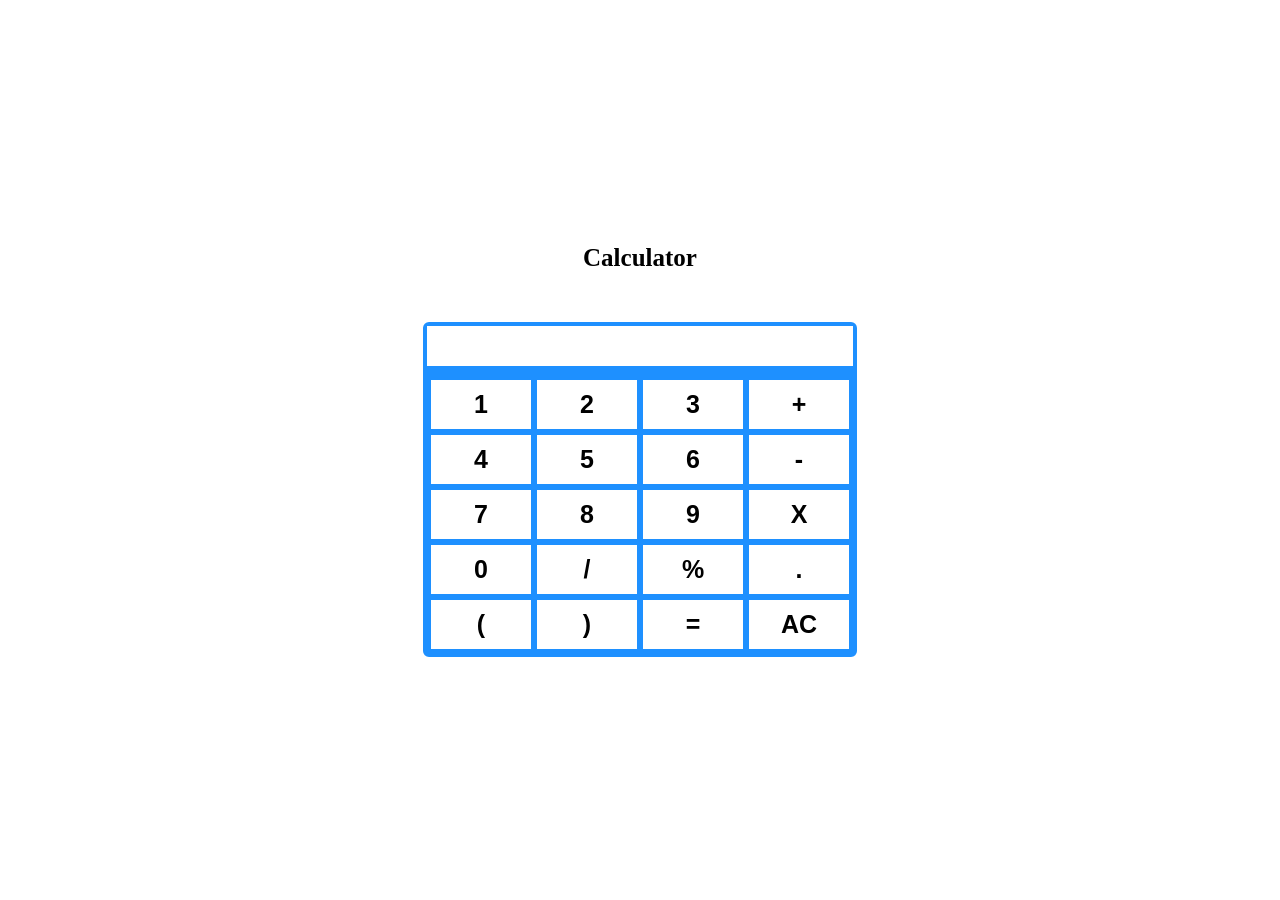
<file: calculator_app/index.html>
<!DOCTYPE html>
<html lang="en">
<head>
    <meta charset="UTF-8">
    <meta http-equiv="X-UA-Compatible" content="IE=edge">
    <meta name="viewport" content="width=device-width, initial-scale=1.0">
    <style>
        *{
            margin: 0;
            padding: 0;
            font-weight: bolder;
            font-size: 25px;
        }

        body{
            height: 100vh;
            display: flex;
            flex-direction: column;
            justify-content: center;
            align-items: center;
        }
        h1{
            margin-bottom: 50px;
        }

        .container{
            display: flex;
            justify-content: center;
            align-items: center;
            flex-direction: column;
            background-color: dodgerblue;
            border: 4px solid dodgerblue;
            border-radius: 6px;
        }

        input{
            display: block;
            width: 100%;
            height: 40px;
            border: none;
            text-align: end;
            font-size: 30px;
            padding: 10px;
            box-sizing: border-box;
            margin-bottom: 10px;
        }

        input:focus{
            outline: none;
        }

        button{
            display: flex;
            align-items: center;
            justify-content: center;
            background-color: white;
            border: none;
            padding: 10px 20px;
            cursor: pointer;
            margin: 2px;
            width: 100px;
        }
    </style>
    <title>Calculator</title>
</head>
<body>
    <h1>Calculator</h1>
    <div class="container">
        <input type="text" id="output-screen">
        <table>
            <tr>
                <td><button>1</button></td>
                <td><button>2</button></td>
                <td><button>3</button></td>
                <td><button>+</button></td>
            </tr>
            <tr>
                <td><button>4</button></td>
                <td><button>5</button></td>
                <td><button>6</button></td>
                <td><button>-</button></td>
            </tr>
            <tr>
                <td><button>7</button></td>
                <td><button>8</button></td>
                <td><button>9</button></td>
                <td><button>X</button></td>
            </tr>
            <tr>
                <td><button>0</button></td>
                <td><button>/</button></td>
                <td><button>%</button></td>
                <td><button>.</button></td>
            </tr>
            <tr>
                <td><button>(</button></td>
                <td><button>)</button></td>
                <td><button>=</button></td>
                <td><button>AC</button></td>
            </tr>
        </table>
    </div>
</body>
    <script src="app.js"></script>
</html>
</file>
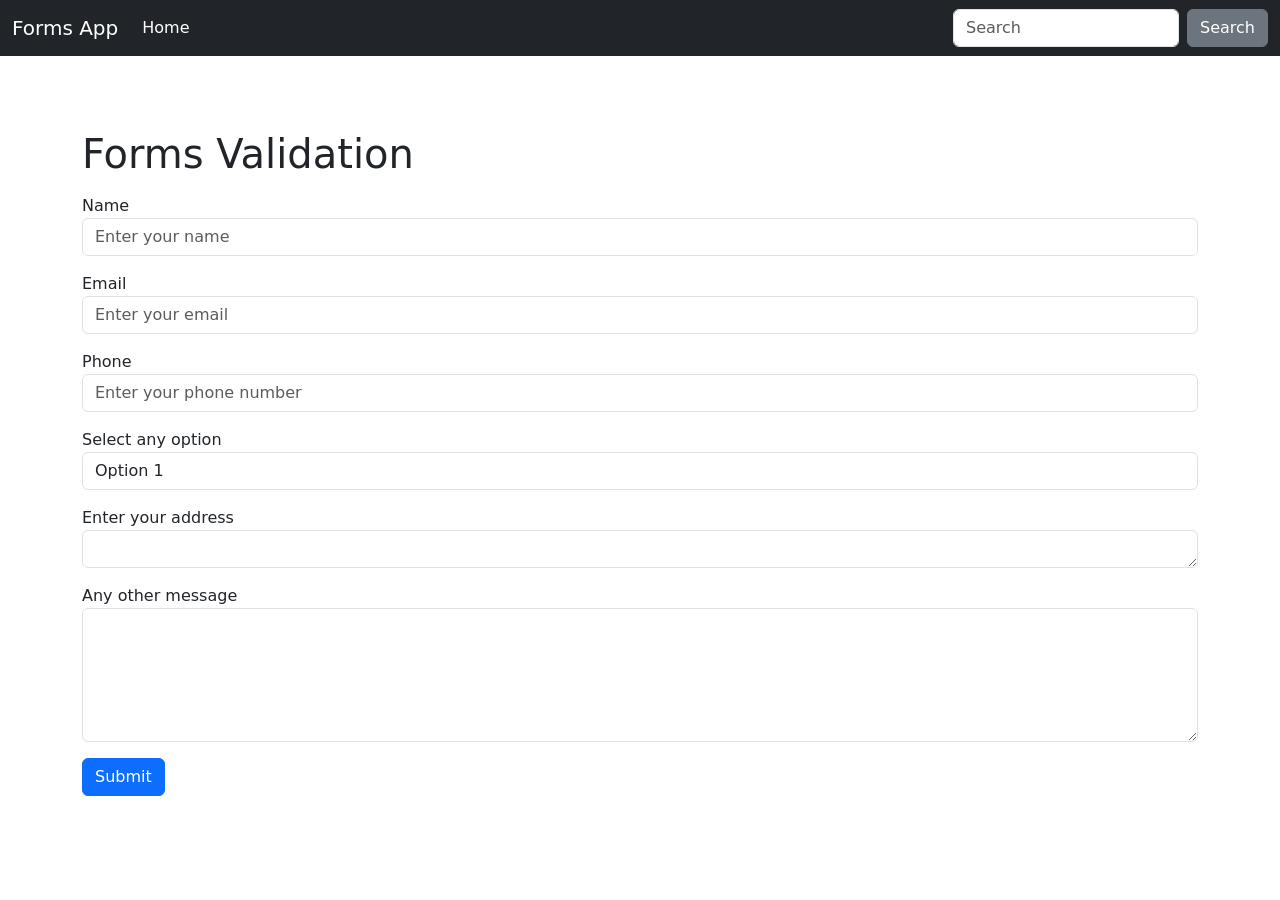
<file: forms_app/index.html>
<!DOCTYPE html>
<html lang="en">
<head>
    <meta charset="UTF-8">
    <meta http-equiv="X-UA-Compatible" content="IE=edge">
    <meta name="viewport" content="width=device-width, initial-scale=1.0">
    <link href="https://cdn.jsdelivr.net/npm/bootstrap@5.1.3/dist/css/bootstrap.min.css" rel="stylesheet" integrity="sha384-1BmE4kWBq78iYhFldvKuhfTAU6auU8tT94WrHftjDbrCEXSU1oBoqyl2QvZ6jIW3" crossorigin="anonymous">
    <title>Forms Validation Website</title>
</head>
<body>
    <nav class="navbar navbar-expand-lg navbar-dark bg-dark">
        <div class="container-fluid">
          <a class="navbar-brand" href="#">Forms App</a>
          <button class="navbar-toggler" type="button" data-bs-toggle="collapse" data-bs-target="#navbarSupportedContent" aria-controls="navbarSupportedContent" aria-expanded="false" aria-label="Toggle navigation">
            <span class="navbar-toggler-icon"></span>
          </button>
          <div class="collapse navbar-collapse" id="navbarSupportedContent">
            <ul class="navbar-nav me-auto mb-2 mb-lg-0">
              <li class="nav-item">
                <a class="nav-link active" aria-current="page" href="#">Home</a>
              </li>
            </ul>
            <form class="d-flex">
              <input class="form-control me-2" type="search" placeholder="Search" aria-label="Search">
              <button class="btn btn-secondary" type="submit">Search</button>
            </form>
          </div>
        </div>
    </nav>

    <div id="success" class="alert alert-success alert-dismissible fade" role="alert">
        <strong>Success!</strong> Your form has been submitted succesfully!
        <button type="button" class="btn-close" data-bs-dismiss="alert" aria-label="Close"></button>
    </div>

    <div class="container my-3">
        <h1>Forms Validation</h1>
        <form>
            <div class="form-group my-3">
              <label for="name">Name</label>
              <input type="text" class="form-control" id="name" placeholder="Enter your name">
              <p id="nameError"></p>
            </div>
            <div class="form-group my-3">
                <label for="name">Email</label>
                <input type="email" class="form-control" id="email" placeholder="Enter your email">
                <p id="emailError"></p>
            </div>
            <div class="form-group my-3">
                <label for="phone">Phone</label>
                <input type="text" class="form-control" id="phone" placeholder="Enter your phone number">
                <p id="phoneError"></p>
            </div>
            <div class="form-group">
              <label for="exampleFormControlSelect1">Select any option</label>
              <select class="form-control" id="select">
                <option>Option 1</option>
                <option>Option 2</option>
                <option>Option 3</option>
                <option>Option 4</option>
                <option>Option 5</option>
              </select>
            </div>
            <div class="form-group my-3">
              <label for="address">Enter your address</label>
              <textarea class="form-control" id="address" rows="1"></textarea>
            </div>
            <div class="form-group my-3">
              <label for="message">Any other message</label>
              <textarea class="form-control" id="message" rows="5"></textarea>
            </div>
            <button id="submit" class="btn btn-primary">Submit</button>
        </form>
    </div>
</body>
    <script src="https://cdn.jsdelivr.net/npm/bootstrap@5.1.3/dist/js/bootstrap.bundle.min.js" integrity="sha384-ka7Sk0Gln4gmtz2MlQnikT1wXgYsOg+OMhuP+IlRH9sENBO0LRn5q+8nbTov4+1p" crossorigin="anonymous"></script>
    <script src="app.js"></script>
</html>
</file>
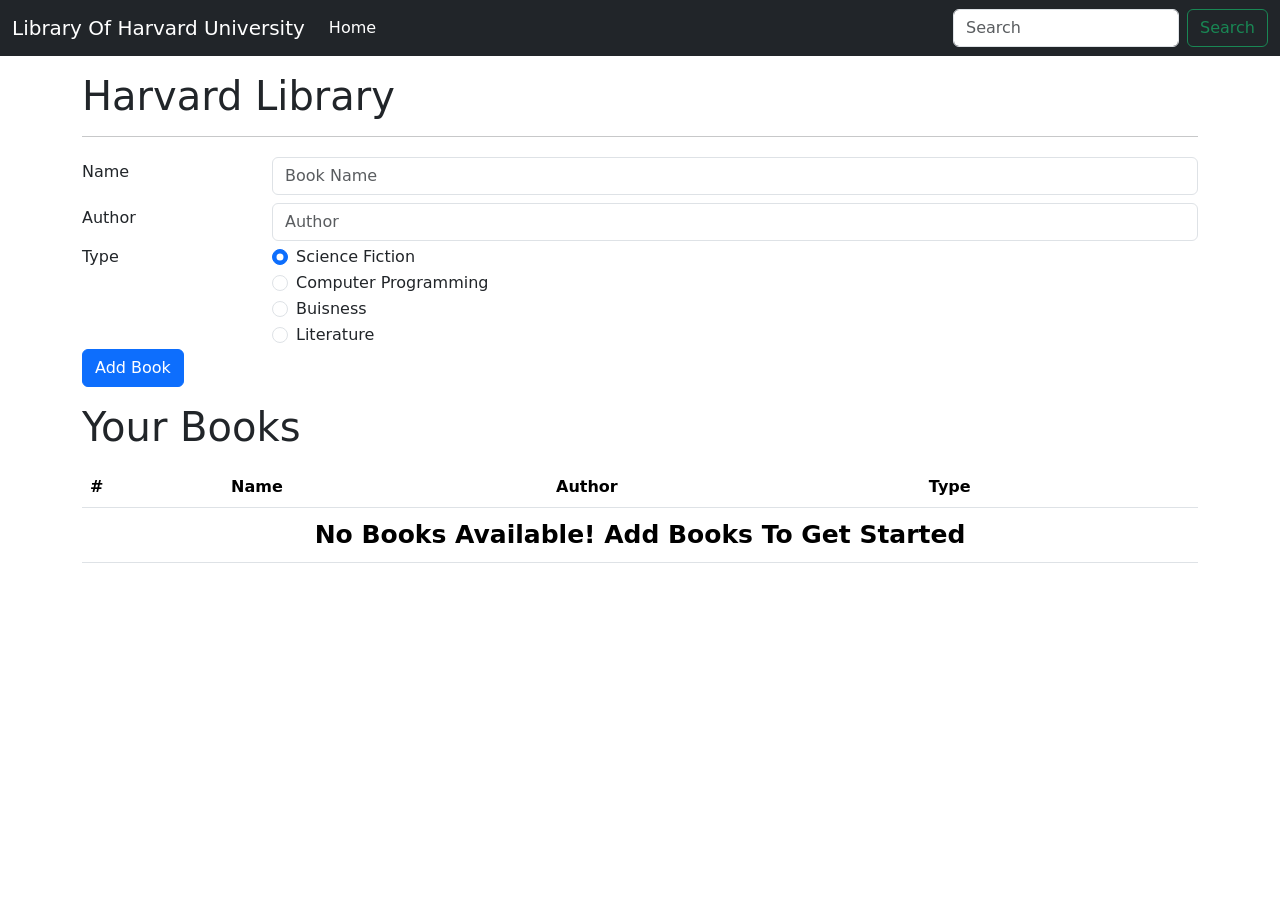
<file: library_app/index.html>
<!DOCTYPE html>
<html lang="en">
<head>
    <meta charset="UTF-8">
    <meta http-equiv="X-UA-Compatible" content="IE=edge">
    <meta name="viewport" content="width=device-width, initial-scale=1.0">
    <link href="https://cdn.jsdelivr.net/npm/bootstrap@5.1.3/dist/css/bootstrap.min.css" rel="stylesheet" integrity="sha384-1BmE4kWBq78iYhFldvKuhfTAU6auU8tT94WrHftjDbrCEXSU1oBoqyl2QvZ6jIW3" crossorigin="anonymous">
    <title>Library Website</title>
</head>
<body>
    <nav class="navbar navbar-expand-lg navbar-dark bg-dark">
        <div class="container-fluid">
          <a class="navbar-brand" href="#">Library Of Harvard University</a>
          <button class="navbar-toggler" type="button" data-bs-toggle="collapse" data-bs-target="#navbarSupportedContent" aria-controls="navbarSupportedContent" aria-expanded="false" aria-label="Toggle navigation">
            <span class="navbar-toggler-icon"></span>
          </button>
          <div class="collapse navbar-collapse" id="navbarSupportedContent">
            <ul class="navbar-nav me-auto mb-2 mb-lg-0">
              <li class="nav-item">
                <a class="nav-link active" aria-current="page" href="#">Home</a>
              </li>
            </ul>
            <form class="d-flex">
              <input class="form-control me-2" id="search-txt" type="search" placeholder="Search" aria-label="Search">
              <button class="btn btn-outline-success" type="submit">Search</button>
            </form>
          </div>
        </div>
    </nav>

    <div class="alert alert-danger alert-dismissible fade show d-none" id="charAlert" role="alert">
        <strong>Name And Author Must Be More Than 3 Digits Long!</strong> You should check in on some of those fields below.
        <button type="button" class="btn-close" data-bs-dismiss="alert" aria-label="Close"></button>
    </div>

    <div class="container my-3">
        <h1>Harvard Library</h1>
        <hr>
        <form id="libraryForm">
            <div class="form-group row">
                <label for="bookName" class="col-sm-2 col-form-label">Name</label>
                <div class="col-sm-10 my-1">
                    <input type="text" class="form-control" id="book-name" placeholder="Book Name">
                </div>
            </div>
            <div class="form-group row">
                <label for="Author" class="col-sm-2 col-form-label">Author</label>
                <div class="col-sm-10 my-1">
                    <input type="text" class="form-control" id="author" placeholder="Author">
                </div>
            </div>
            <fieldset class="form-group">
                <div class="row">
                    <legend class="col-form-label col-sm-2 pt-0">Type</legend>
                    <div class="col-sm-10">
                        <div class="form-check">
                            <input class="form-check-input" type="radio" name="type" id="science-fiction" value="science-fiction" checked>
                            <label class="form-check-label" for="science-fiction">Science Fiction</label>
                        </div>
                        <div class="form-check">
                            <input class="form-check-input" type="radio" name="type" id="programming" value="programming">
                            <label class="form-check-label" for="programming">Computer Programming</label>
                        </div>
                        <div class="form-check disabled">
                            <input class="form-check-input" type="radio" name="type" id="buisness" value="buisness">
                            <label class="form-check-label" for="buisness">Buisness</label>
                        </div>
                        <div class="form-check disabled">
                            <input class="form-check-input" type="radio" name="type" id="literature" value="literature">
                            <label class="form-check-label" for="literature">Literature</label>
                        </div>
                    </div>
                </div>
            </fieldset>
            <div class="form-group row">
                <div class="col-sm-10">
                    <button type="submit" class="btn btn-primary" id="add-book">Add Book</button>
                </div>
            </div>
        </form>
        <h1 class="my-3">Your Books</h1>
        <table class="table">
            <thead>
              <tr>
                  <th scope="col">#</th>
                <th scope="col">Name</th>
                <th scope="col">Author</th>
                <th scope="col">Type</th>
              </tr>
            </thead>
            <tbody id="books-list">
            </tbody>
          </table>
    </div> 
</body>
    <script src="https://cdn.jsdelivr.net/npm/bootstrap@5.1.3/dist/js/bootstrap.bundle.min.js" integrity="sha384-ka7Sk0Gln4gmtz2MlQnikT1wXgYsOg+OMhuP+IlRH9sENBO0LRn5q+8nbTov4+1p" crossorigin="anonymous"></script>
    <script src="app.js"></script>
</html>
</file>
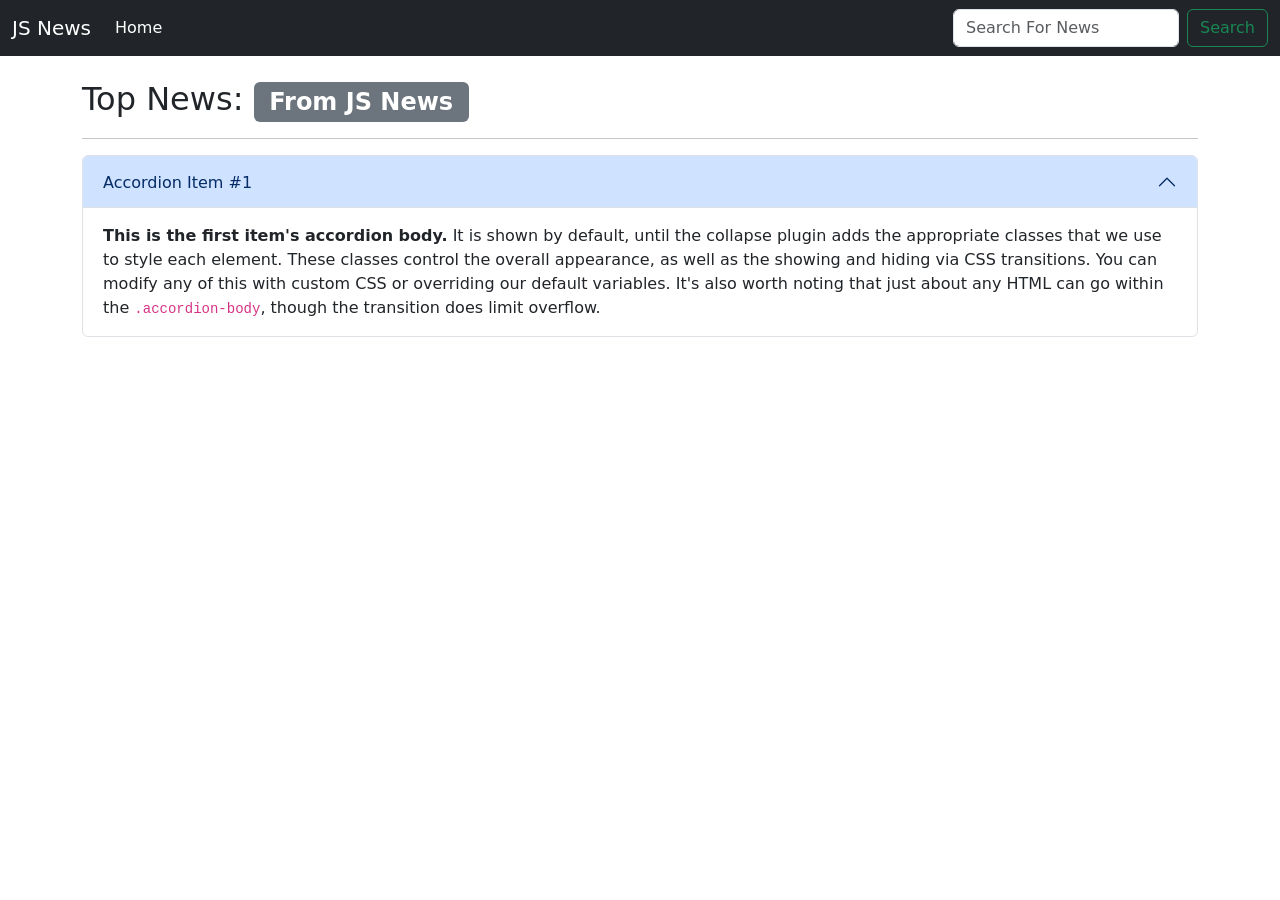
<file: news_app/index.html>
<!DOCTYPE html>
<html lang="en">
<head>
    <meta charset="UTF-8">
    <meta http-equiv="X-UA-Compatible" content="IE=edge">
    <meta name="viewport" content="width=device-width, initial-scale=1.0">
    <link href="https://cdn.jsdelivr.net/npm/bootstrap@5.1.3/dist/css/bootstrap.min.css" rel="stylesheet" integrity="sha384-1BmE4kWBq78iYhFldvKuhfTAU6auU8tT94WrHftjDbrCEXSU1oBoqyl2QvZ6jIW3" crossorigin="anonymous">
    <title>JS News Website</title>
</head>
<body>
    <nav class="navbar navbar-expand-lg navbar-dark bg-dark">
        <div class="container-fluid">
          <a class="navbar-brand" href="#">JS News</a>
          <button class="navbar-toggler" type="button" data-bs-toggle="collapse" data-bs-target="#navbarSupportedContent" aria-controls="navbarSupportedContent" aria-expanded="false" aria-label="Toggle navigation">
            <span class="navbar-toggler-icon"></span>
          </button>
          <div class="collapse navbar-collapse" id="navbarSupportedContent">
            <ul class="navbar-nav me-auto mb-2 mb-lg-0">
              <li class="nav-item">
                <a class="nav-link active" aria-current="page" href="#">Home</a>
              </li>
            </ul>
            <form class="d-flex">
              <input class="form-control me-2" id="search-txt" type="search" placeholder="Search For News" aria-label="Search">
              <button class="btn btn-outline-success" type="submit">Search</button>
            </form>
          </div>
        </div>
    </nav>

    <div class="container my-4">
        <h2>Top News: <span class="badge bg-secondary">From JS News</span></h2>
        <hr>
        <div class="accordion" id="accordionExample">
            <div class="accordion-item">
              <h2 class="accordion-header" id="headingOne">
                <button class="accordion-button" type="button" data-bs-toggle="collapse" data-bs-target="#collapseOne" aria-expanded="true" aria-controls="collapseOne">
                  Accordion Item #1
                </button>
              </h2>
              <div id="collapseOne" class="accordion-collapse collapse show" aria-labelledby="headingOne" data-bs-parent="#accordionExample">
                <div class="accordion-body">
                  <strong>This is the first item's accordion body.</strong> It is shown by default, until the collapse plugin adds the appropriate classes that we use to style each element. These classes control the overall appearance, as well as the showing and hiding via CSS transitions. You can modify any of this with custom CSS or overriding our default variables. It's also worth noting that just about any HTML can go within the <code>.accordion-body</code>, though the transition does limit overflow.
                </div>
              </div>
            </div>
        </div>
    </div>


</body>
    <script src="https://cdn.jsdelivr.net/npm/bootstrap@5.1.3/dist/js/bootstrap.bundle.min.js" integrity="sha384-ka7Sk0Gln4gmtz2MlQnikT1wXgYsOg+OMhuP+IlRH9sENBO0LRn5q+8nbTov4+1p" crossorigin="anonymous"></script>
    <script src="app.js"></script>
</html>
</file>
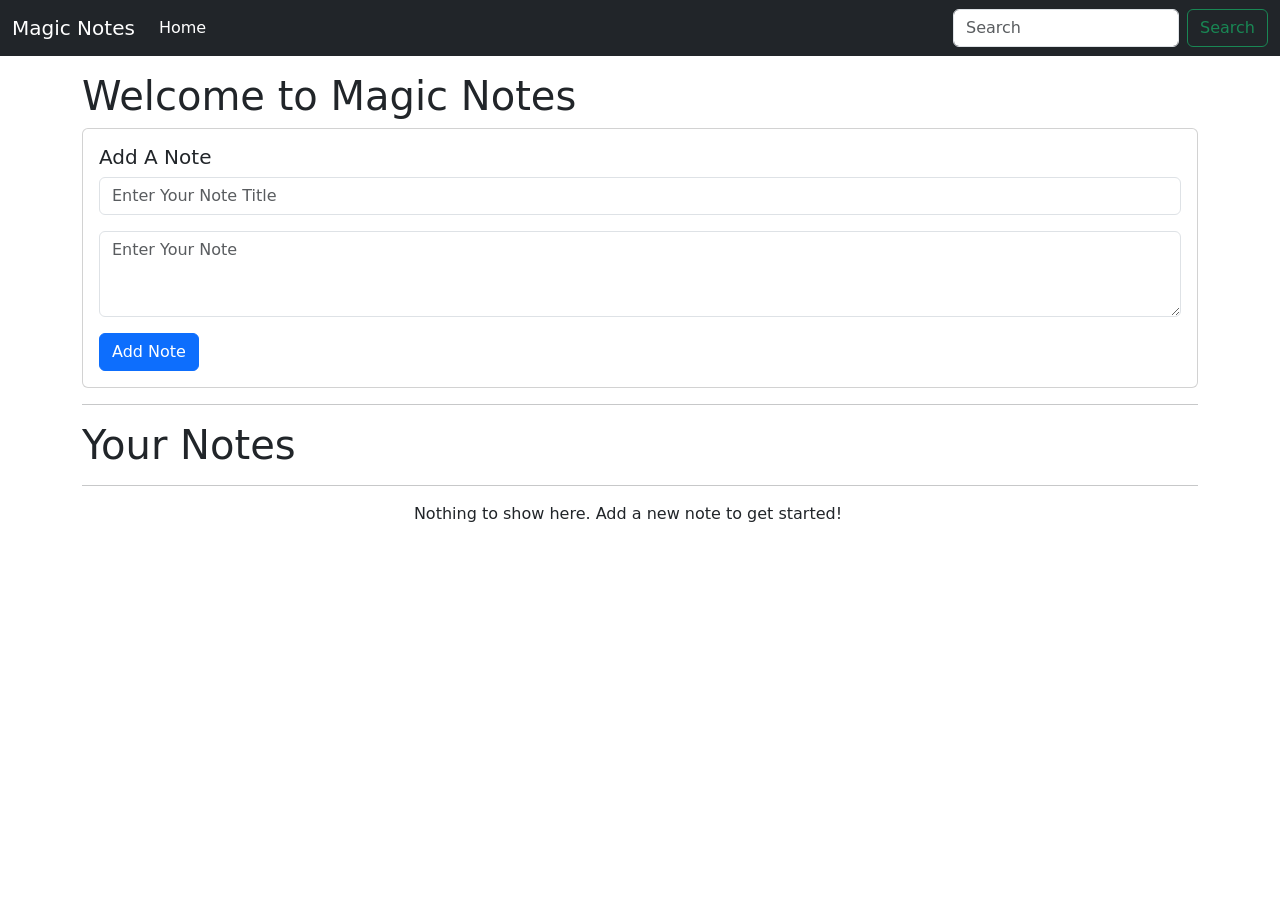
<file: notes_app/index.html>
<!DOCTYPE html>
<html lang="en">
<head>
    <meta charset="UTF-8">
    <meta http-equiv="X-UA-Compatible" content="IE=edge">
    <meta name="viewport" content="width=device-width, initial-scale=1.0">
    <link href="https://cdn.jsdelivr.net/npm/bootstrap@5.1.3/dist/css/bootstrap.min.css" rel="stylesheet" integrity="sha384-1BmE4kWBq78iYhFldvKuhfTAU6auU8tT94WrHftjDbrCEXSU1oBoqyl2QvZ6jIW3" crossorigin="anonymous">
    <style>
        .row{
            justify-content: space-evenly;
        }
    </style>
    <title>Notes App</title>
</head>
<body>
    <nav class="navbar navbar-expand-lg navbar-dark bg-dark">
        <div class="container-fluid">
          <a class="navbar-brand" href="#">Magic Notes</a>
          <button class="navbar-toggler" type="button" data-bs-toggle="collapse" data-bs-target="#navbarSupportedContent" aria-controls="navbarSupportedContent" aria-expanded="false" aria-label="Toggle navigation">
            <span class="navbar-toggler-icon"></span>
          </button>
          <div class="collapse navbar-collapse" id="navbarSupportedContent">
            <ul class="navbar-nav me-auto mb-2 mb-lg-0">
              <li class="nav-item">
                <a class="nav-link active" aria-current="page" href="#">Home</a>
              </li>
            </ul>
            <form class="d-flex">
              <input class="form-control me-2" id="search-txt" type="search" placeholder="Search" aria-label="Search">
              <button class="btn btn-outline-success" type="submit">Search</button>
            </form>
          </div>
        </div>
    </nav>
    <div class="container my-3">
        <h1>Welcome to Magic Notes</h1> 
        <div class="card">
            <div class="card-body">
                <h5 class="card-title">Add A Note</h5>
                <input type="text" id="note-title" class="form-control" id="exampleFormControlInput1" placeholder="Enter Your Note Title">  
                <textarea class="form-control my-3" placeholder="Enter Your Note" id="add-txt" rows="3"></textarea>
                <a href="#" class="btn btn-primary" id="add-btn">Add Note</a>
            </div>
        </div>
        <hr>
        <h1>Your Notes</h1>
        <hr>
        <div id="notes" class="row container-fluid"></div>
    </div>

</body>
    <script src="https://cdn.jsdelivr.net/npm/bootstrap@5.1.3/dist/js/bootstrap.bundle.min.js" integrity="sha384-ka7Sk0Gln4gmtz2MlQnikT1wXgYsOg+OMhuP+IlRH9sENBO0LRn5q+8nbTov4+1p" crossorigin="anonymous"></script>
    <script src="app.js"></script>
</html>
</file>
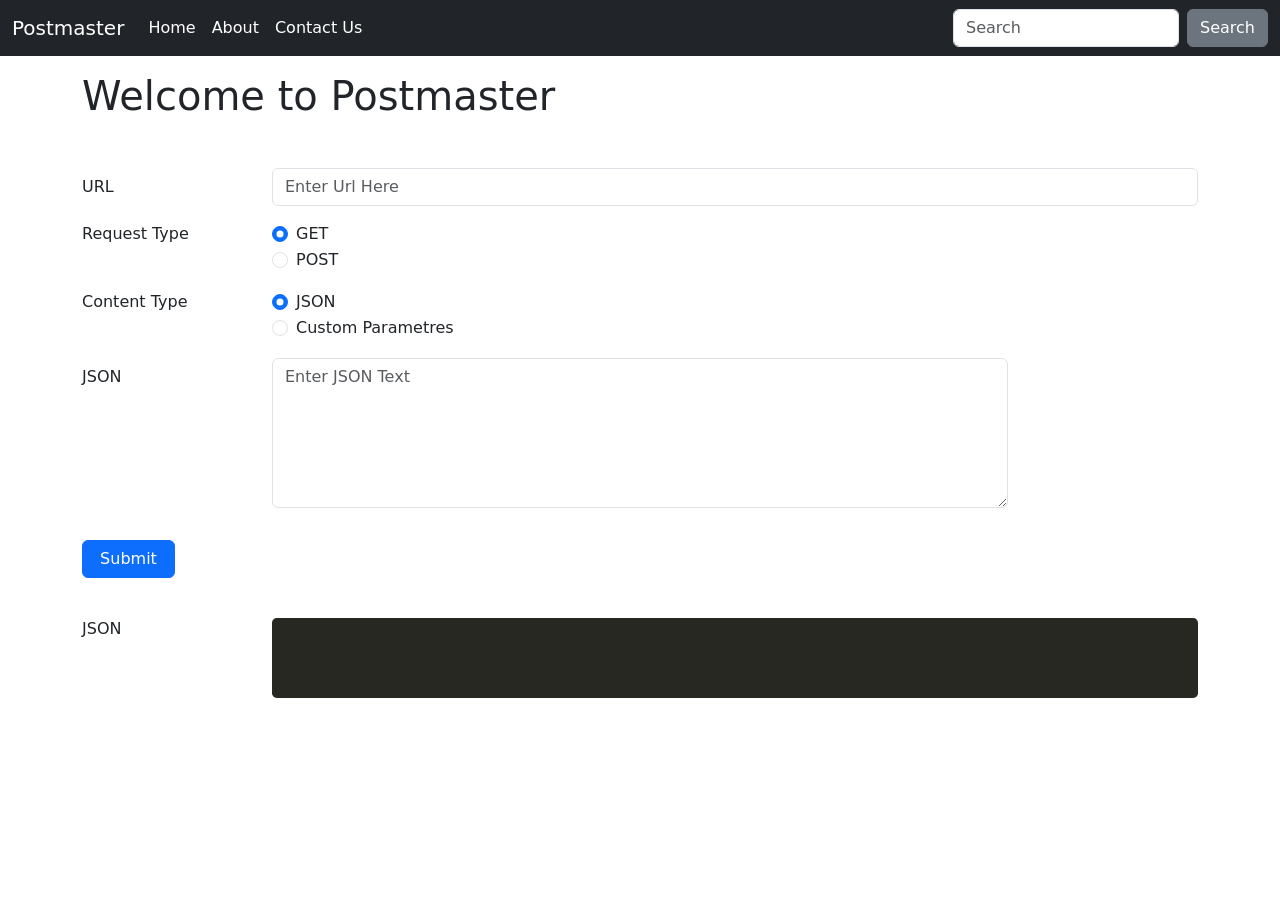
<file: postmanclone_app/index.html>
<!DOCTYPE html>
<html lang="en">
<head>
    <meta charset="UTF-8">
    <meta http-equiv="X-UA-Compatible" content="IE=edge">
    <meta name="viewport" content="width=device-width, initial-scale=1.0">
    <link href="https://cdn.jsdelivr.net/npm/bootstrap@5.1.3/dist/css/bootstrap.min.css" rel="stylesheet" integrity="sha384-1BmE4kWBq78iYhFldvKuhfTAU6auU8tT94WrHftjDbrCEXSU1oBoqyl2QvZ6jIW3" crossorigin="anonymous">
    <link rel="stylesheet" href="prism.css">
    <style>
        #prismPre{
            max-height: 500px;
        }
    </style>
    <title>Postmaster</title>
</head>
<body>
    <nav class="navbar navbar-expand-lg navbar-dark bg-dark">
        <div class="container-fluid">
          <a class="navbar-brand" href="#">Postmaster</a>
          <button class="navbar-toggler" type="button" data-bs-toggle="collapse" data-bs-target="#navbarSupportedContent" aria-controls="navbarSupportedContent" aria-expanded="false" aria-label="Toggle navigation">
            <span class="navbar-toggler-icon"></span>
          </button>
          <div class="collapse navbar-collapse" id="navbarSupportedContent">
            <ul class="navbar-nav me-auto mb-2 mb-lg-0">
              <li class="nav-item">
                <a class="nav-link active" aria-current="page" href="#">Home</a>
              </li>
              <li class="nav-item">
                <a class="nav-link active" aria-current="page" href="#">About</a>
              </li>
              <li class="nav-item">
                <a class="nav-link active" aria-current="page" href="#">Contact Us</a>
              </li>
            </ul>
            <form class="d-flex">
              <input class="form-control me-2" type="search" placeholder="Search" aria-label="Search">
              <button class="btn btn-secondary" type="submit">Search</button>
            </form>
          </div>
        </div>
    </nav>

    <div class="container my-3">
        <h1>Welcome to Postmaster</h1>
    </div>
    <div class="container my-5">
        <form>
            <div class="mb-3 row">
                <label for="inputPassword" class="col-sm-2 col-form-label">URL</label>
                <div class="col-sm-10">
                  <input type="text" class="form-control" id="urlField" placeholder="Enter Url Here">
                </div>
            </div>

            <fieldset class="row mb-3">
              <legend class="col-form-label col-sm-2 pt-0">Request Type</legend>
              <div class="col-sm-10">
                <div class="form-check">
                  <input class="form-check-input" type="radio" name="requestType" id="get" value="GET" checked>
                  <label class="form-check-label" for="get">
                    GET
                  </label>
                </div>
                <div class="form-check">
                  <input class="form-check-input" type="radio" name="requestType" id="post" value="POST">
                  <label class="form-check-label" for="post">
                    POST
                  </label>
                </div>
              </div>
            </fieldset>
        </form>

        <form>
            <fieldset class="row mb-3">
              <legend class="col-form-label col-sm-2 pt-0">Content Type</legend>
              <div class="col-sm-10">
                <div class="form-check">
                  <input class="form-check-input" type="radio" name="contentType" id="json" value="JSON" checked>
                  <label class="form-check-label" for="json">
                    JSON
                  </label>
                </div>
                <div class="form-check">
                  <input class="form-check-input" type="radio" name="contentType" id="params" value="PARAMS">
                  <label class="form-check-label" for="params">
                    Custom Parametres
                  </label>
                </div>
              </div>
            </fieldset>
        </form>

        <div class="params-box">
            <div class="row g-3 param-form" id="param-form">
                <label for="params-input" class="col-sm-2 col-form-label">Parameter</label>
                <div class="col-md-4">
                    <input type="text" class="form-control param-key" id="param-key" placeholder="Enter Parameter Key">
                </div>
                <div class="col-md-4">
                    <input type="text" class="form-control param-value" id="param-value" placeholder="Enter Parameter Value">
                </div>
                <div class="col-md-2">
                    <button class="btn btn-primary" id="add-params">+</button>
                </div>
            </div>
        </div>

        <div id="added-params"></div>

        <div class="json-box">
            <div class="my-3 row">
                <label for="inputPassword" class="col-sm-2 col-form-label">JSON</label>
                <div class="col-sm-8">
                    <textarea class="form-control" placeholder="Enter JSON Text" id="json-input" style="height: 150px"></textarea>
                </div>
            </div>
        </div>
        
        <button class="btn btn-primary col-sm-1 col-form-label my-3" id="submit">Submit</button>
        
        <div class="response-box">
            <div class="my-3 row">
                <label for="inputPassword" class="col-sm-2 col-form-label">JSON</label>
                <div class="col-sm-10">
                    <pre id="prismPre" class="language-javascript">
                        <code id="json-response" class="language-javascript"></code>
                    </pre>
                </div>
            </div>
        </div>
    </div>

</body>
    <script src="https://cdn.jsdelivr.net/npm/bootstrap@5.1.3/dist/js/bootstrap.bundle.min.js" integrity="sha384-ka7Sk0Gln4gmtz2MlQnikT1wXgYsOg+OMhuP+IlRH9sENBO0LRn5q+8nbTov4+1p" crossorigin="anonymous"></script>
    <script src="app.js"></script>
    <script src="prism.js"></script>
</html>
</file>
<file: postmanclone_app/prism.css>
/* PrismJS 1.27.0
https://prismjs.com/download.html#themes=prism-okaidia&languages=markup+css+clike+javascript+java+json+json5+jsonp&plugins=toolbar+copy-to-clipboard+download-button */
code[class*=language-],pre[class*=language-]{color:#f8f8f2;background:0 0;text-shadow:0 1px rgba(0,0,0,.3);font-family:Consolas,Monaco,'Andale Mono','Ubuntu Mono',monospace;font-size:1em;text-align:left;white-space:pre;word-spacing:normal;word-break:normal;word-wrap:normal;line-height:1.5;-moz-tab-size:4;-o-tab-size:4;tab-size:4;-webkit-hyphens:none;-moz-hyphens:none;-ms-hyphens:none;hyphens:none}pre[class*=language-]{padding:1em;margin:.5em 0;overflow:auto;border-radius:.3em}:not(pre)>code[class*=language-],pre[class*=language-]{background:#272822}:not(pre)>code[class*=language-]{padding:.1em;border-radius:.3em;white-space:normal}.token.cdata,.token.comment,.token.doctype,.token.prolog{color:#8292a2}.token.punctuation{color:#f8f8f2}.token.namespace{opacity:.7}.token.constant,.token.deleted,.token.property,.token.symbol,.token.tag{color:#f92672}.token.boolean,.token.number{color:#ae81ff}.token.attr-name,.token.builtin,.token.char,.token.inserted,.token.selector,.token.string{color:#a6e22e}.language-css .token.string,.style .token.string,.token.entity,.token.operator,.token.url,.token.variable{color:#f8f8f2}.token.atrule,.token.attr-value,.token.class-name,.token.function{color:#e6db74}.token.keyword{color:#66d9ef}.token.important,.token.regex{color:#fd971f}.token.bold,.token.important{font-weight:700}.token.italic{font-style:italic}.token.entity{cursor:help}
div.code-toolbar{position:relative}div.code-toolbar>.toolbar{position:absolute;z-index:10;top:.3em;right:.2em;transition:opacity .3s ease-in-out;opacity:0}div.code-toolbar:hover>.toolbar{opacity:1}div.code-toolbar:focus-within>.toolbar{opacity:1}div.code-toolbar>.toolbar>.toolbar-item{display:inline-block}div.code-toolbar>.toolbar>.toolbar-item>a{cursor:pointer}div.code-toolbar>.toolbar>.toolbar-item>button{background:0 0;border:0;color:inherit;font:inherit;line-height:normal;overflow:visible;padding:0;-webkit-user-select:none;-moz-user-select:none;-ms-user-select:none}div.code-toolbar>.toolbar>.toolbar-item>a,div.code-toolbar>.toolbar>.toolbar-item>button,div.code-toolbar>.toolbar>.toolbar-item>span{color:#bbb;font-size:.8em;padding:0 .5em;background:#f5f2f0;background:rgba(224,224,224,.2);box-shadow:0 2px 0 0 rgba(0,0,0,.2);border-radius:.5em}div.code-toolbar>.toolbar>.toolbar-item>a:focus,div.code-toolbar>.toolbar>.toolbar-item>a:hover,div.code-toolbar>.toolbar>.toolbar-item>button:focus,div.code-toolbar>.toolbar>.toolbar-item>button:hover,div.code-toolbar>.toolbar>.toolbar-item>span:focus,div.code-toolbar>.toolbar>.toolbar-item>span:hover{color:inherit;text-decoration:none}
</file>
